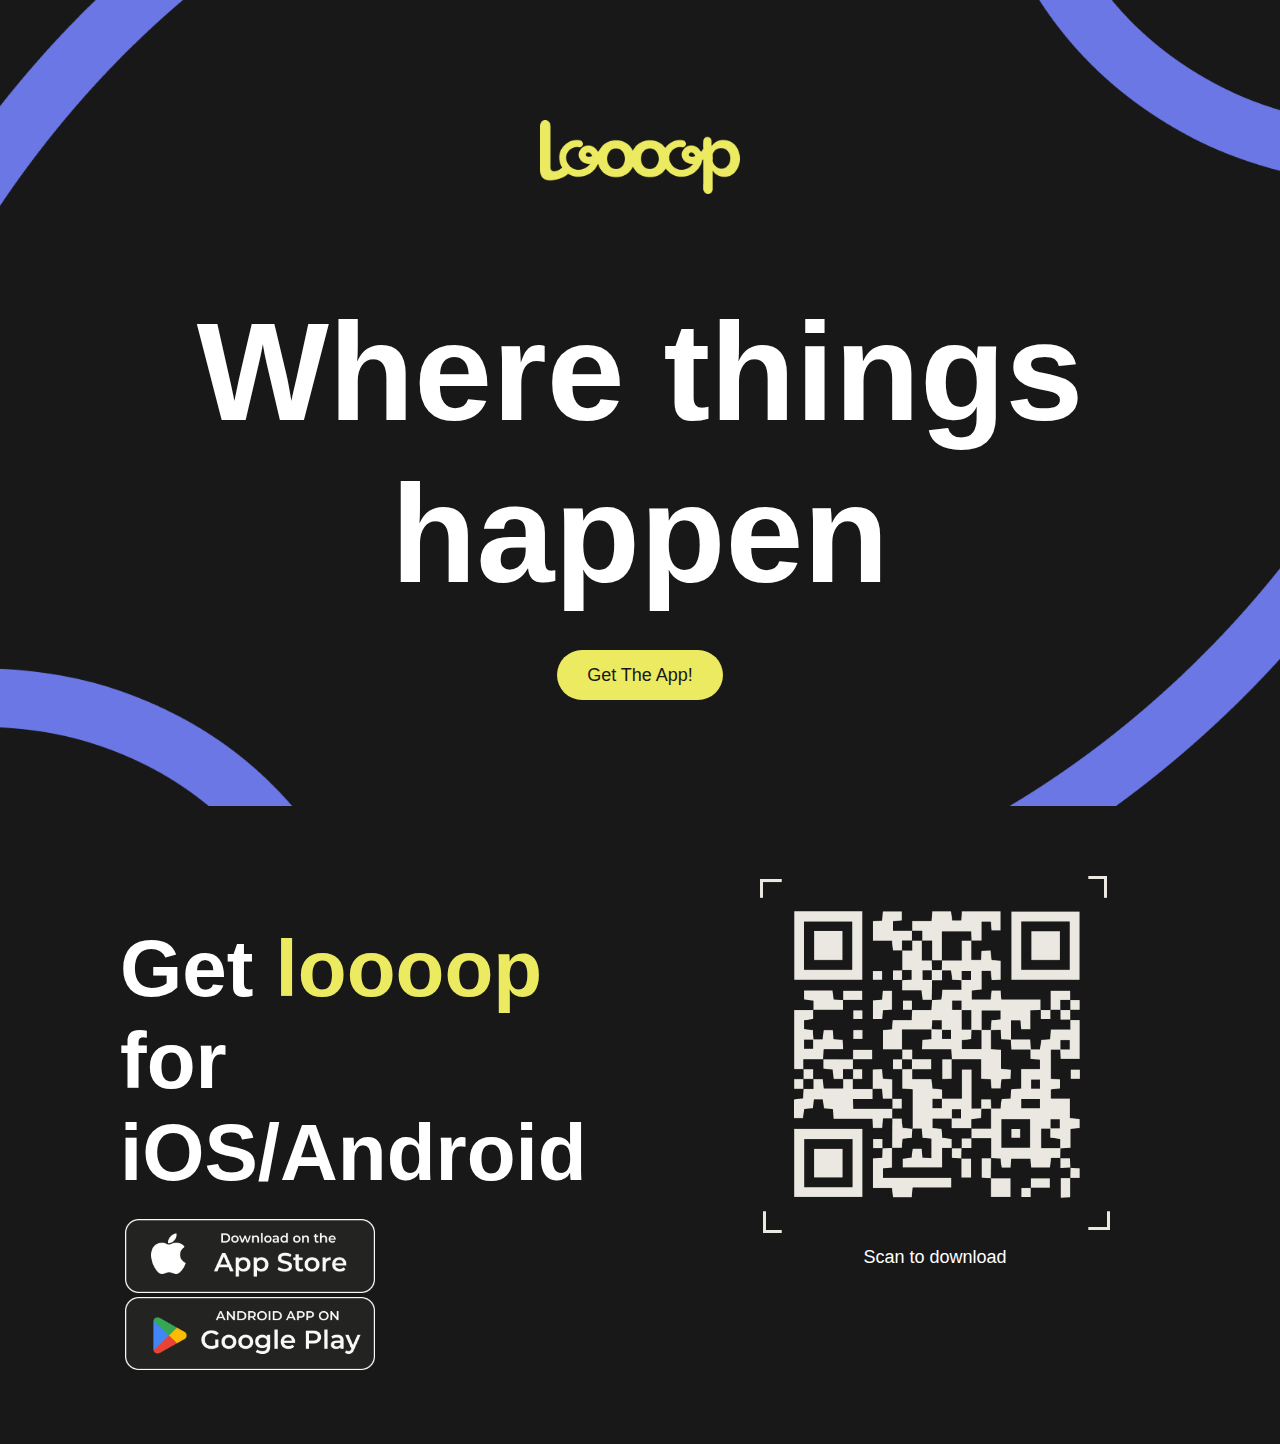
<file: index.html>
<!DOCTYPE html>
<html lang="en">
<head>
    <meta charset="UTF-8">
    <meta name="viewport" content="width=device-width, initial-scale=1.0">
    <title>Loooop App</title>
    <link rel="stylesheet" href="styles.css">
</head>
<body>
<div class="container">
    <header class="hero">
        <div class="bgimage"></div>
        <img src="Vector.png" alt="Loooop Logo" class="logo">
        <h1>Where things happen</h1>
        <a href="#bottom" class="cta-button">Get The App!</a>
    </header>
    <section class="download-section">
        <div>
        <h2>Get <span class="highlight">loooop</span> <br> for iOS/Android</h2>
        <div class="store-buttons">
            <a href="#" class="store-link">
                <img src="Group%205.png" alt="Download on the App Store">
            </a>
            <a href="#" class="store-link">
                <img src="Group%206.png" alt="Download on Google Play">
            </a>
        </div>
        </div>
        <div class="qr-code">
            <img src="Group%207.png" alt="QR Code to download the app">
            <p>Scan to download</p>
        </div>
    </section>
    <footer id="bottom">

</div>
</body>
</html>
</file>
<file: styles.css>
body {
    margin: 0;
    font-family: 'Impact', sans-serif;
    background-color: #181818;
    color: white;
}


.container {
    display: flex;
    flex-direction: column;
    align-items: center;
    justify-content: center;

}

.hero {
    text-align: center;
    padding:120px;
    background-image: url('Group 7cropped.png');
    background-size: cover;
    background-repeat: repeat;
    background-position: center;
    width:100%;
}


.hero .logo {
    width: 200px;
    margin-bottom: 0px;
}

.hero h1 {
    font-size: 140px;
    font-weight: bold;
    margin-bottom: 50px;
}

.cta-button {
    background-color: #EBEA60;
    color: #181818;
    padding: 15px 30px;
    font-size: 18px;
    text-decoration: none;
    border-radius: 100px;
    margin-bottom: 50px;
}

.download-section {
    text-align: center;
    padding: 50px;
    background-color: #181818;
    display: grid;
    grid-template-columns: 1fr 1fr;
}

.download-section .logo {
    width: 100px;
    margin-bottom: 20px;
    height: 350px;

}

.download-section h2 {
    font-size: 80px;
    margin-bottom: 20px;
    text-align: left;
    padding-left: 70px;


}

.download-section .highlight {
    color: #EBEA60;
}

.store-buttons {
    margin-bottom: 20px;
    text-align: left;
    padding-left: 55px;

}

.store-buttons .store-link {
    margin: 0 20px;
}

.store-buttons .store-link img {
    width: 250px;
}

.qr-code {
    margin-top: 20px;
}

.qr-code img {
    width: 350px;
}

.qr-code p {
    margin-top: 10px;
    font-size: 18px;
}
html {
    scroll-behavior: smooth;
}
</file>
